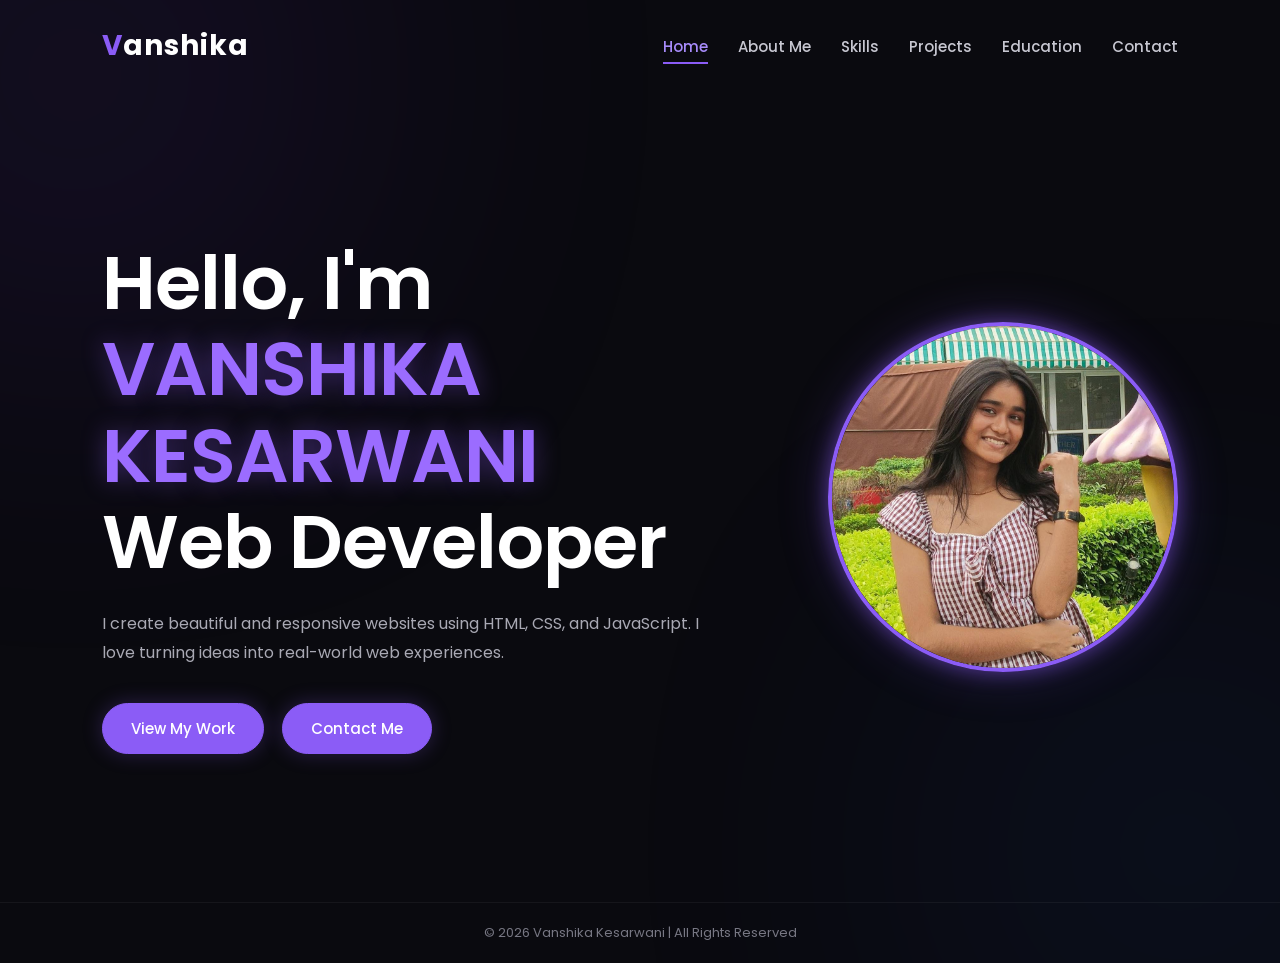
<file: index.html>
<!DOCTYPE html>
<html lang="en">

<head>
    <meta charset="UTF-8">
    <meta name="viewport" content="width=device-width, initial-scale=1.0">
    <title>Vanshika Kesarwani | Web Developer</title>
    <link rel="stylesheet" href="style.css">
</head>

<body>

    <header>
        <h2 class="logo">Vanshika</h2>

        <nav class="navbar" aria-label="Main navigation">
            <ul class="nav-links">
                <li><a href="index.html" class="active">Home</a></li>
                <li><a href="about.html">About Me</a></li>
                <li><a href="skill.html">Skills</a></li>
                <li><a href="project.html">Projects</a></li>
                <li><a href="education.html">Education</a></li>
                <li><a href="contact.html">Contact</a></li>
            </ul>
        </nav>
    </header>

    <main>
        <section class="hero">

            <h1>
                Hello, I'm<br>
                <span>VANSHIKA KESARWANI</span><br>
                Web Developer
            </h1>

            <p>
                I create beautiful and responsive websites using
                HTML, CSS, and JavaScript. I love turning ideas into
                real-world web experiences.
            </p>

            <div class="hero-buttons">
                <a href="project.html" class="btn">View My Work</a>
                <a href="contact.html" class="btn">Contact Me</a>
            </div>

            <!-- Add your image here -->
            <img src="image.jpeg" alt="Vanshika Kesarwani" class="profile"> 

        </section>
    </main>

    <footer>
        <p>© 2026 Vanshika Kesarwani | All Rights Reserved</p>
    </footer>

</body>

</html>
</file>
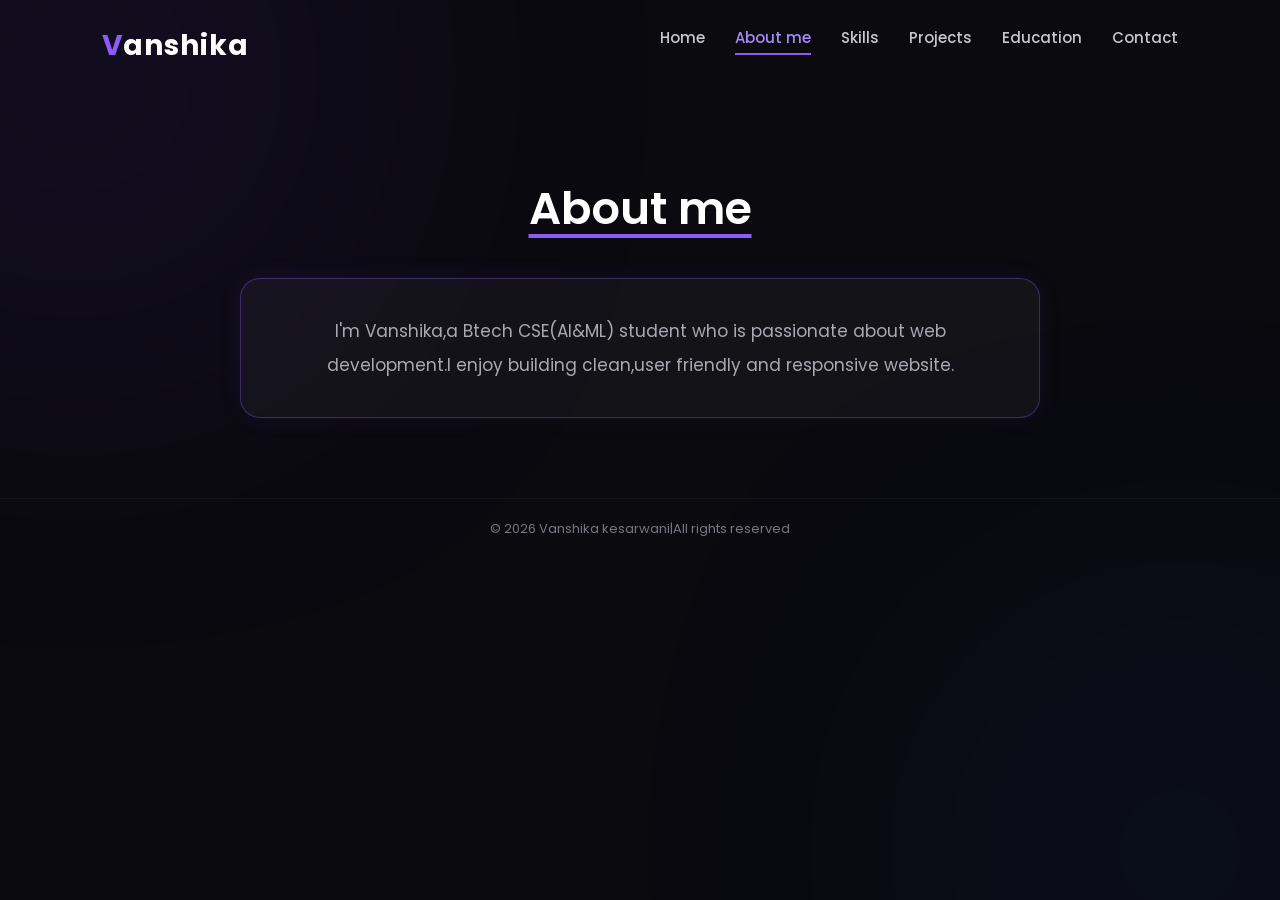
<file: about.html>
<!DOCTYPE html>
<html>
  <head>
   <meta name="viewport" content="width=device-width, initial-scale=1.0">
    <title>About</title>
    <link rel="stylesheet" href="about.css">
  </head>
  <body>
    <h2 class="logo">Vanshika</h2>
    <nav class="navbar">
      <ul class="nav-links">
        <li><a href="index.html">Home</a></li>
        <li><a href="about.html" class="active">About me</a></li>
        <li><a href="skill.html">Skills</a></li>
        <li><a href="project.html">Projects</a></li>
        <li><a href="education.html">Education</a></li>
        <li><a href="contact.html">Contact</a></li>
      </ul>
    </nav>
    <h1>
      <u>About me</u></h1>
    <p>I'm Vanshika,a Btech CSE(AI&ML) student who is passionate about web development.I enjoy building clean,user friendly and responsive website.</p>
  
  <footer>
      <p>© 2026 Vanshika kesarwani|All rights reserved </p>
    </footer>
    </body>
  </html>
</file>
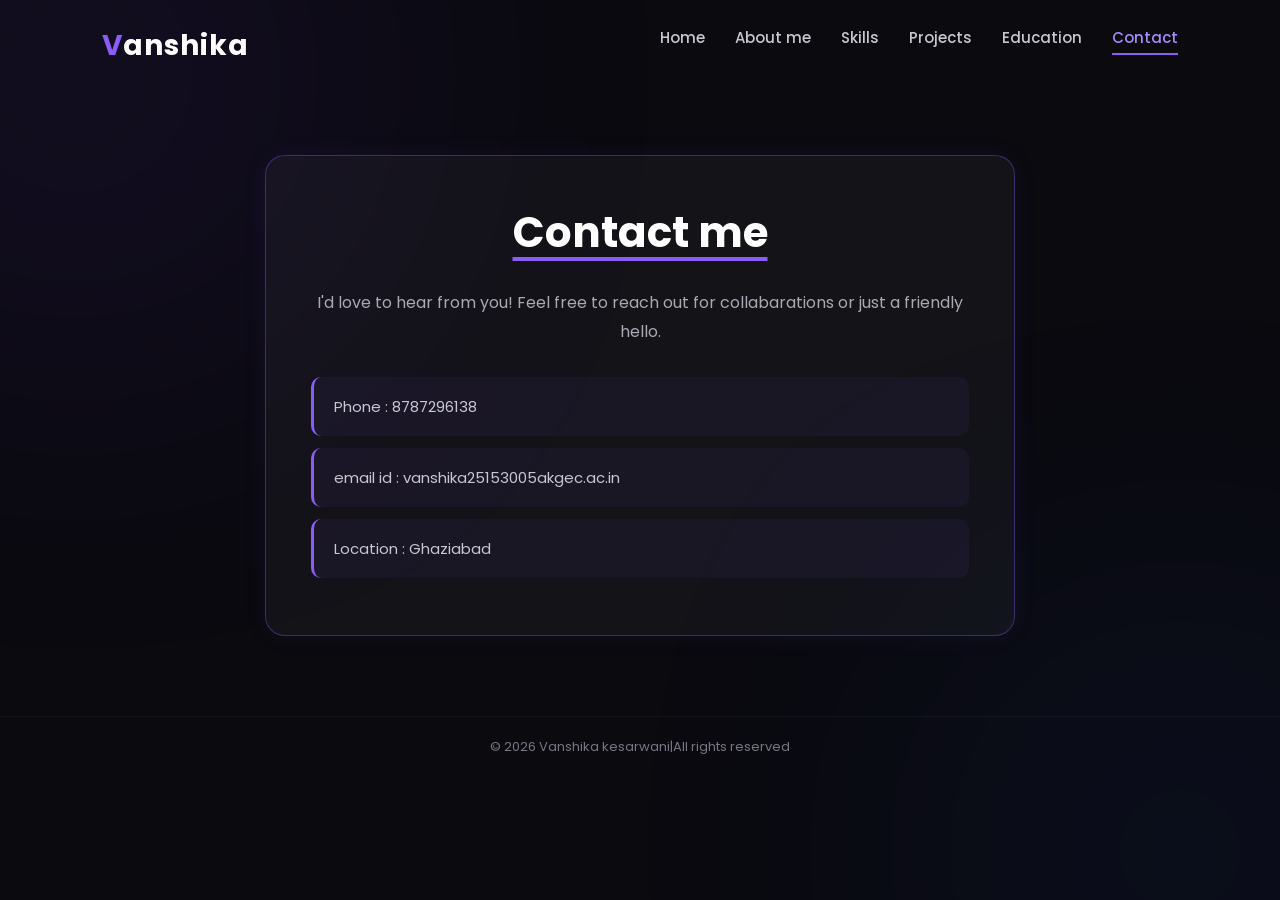
<file: contact.html>
<DOCTYPE html>
<html>
  <head>
    <meta name="viewport" content="width=device-width, initial-scale=1.0">
    <title>About</title>
    <link rel="stylesheet" href="contact.css">
  </head>
  <body>
    <h2 class="logo">Vanshika</h2>
    <nav class="navbar">
      <ul class="nav-links">
        <li><a href="index.html">Home</a></li>
        <li><a href="about.html">About me</a></li>
        <li><a href="skill.html">Skills</a></li>
        <li><a href="project.html">Projects</a></li>
        <li><a href="education.html">Education</a></li>
        <li><a href="contact.html"class="active">Contact</a></li>
      </ul>
    </nav>
    <main class="contact-content">
    <h1><u>Contact me</u></h1>
    <p>I'd love to hear from you! Feel free to reach out for collabarations or just a friendly hello.  </p>
    <ul>
      <li>Phone : 8787296138</li>
      <li>email id : vanshika25153005akgec.ac.in</li>
      <li>Location : Ghaziabad</li>
      
    </ul>
    </main>
    
  <footer>
      <p>© 2026 Vanshika kesarwani|All rights reserved </p>
    </footer>
    
  </body>
  
</html>
</file>
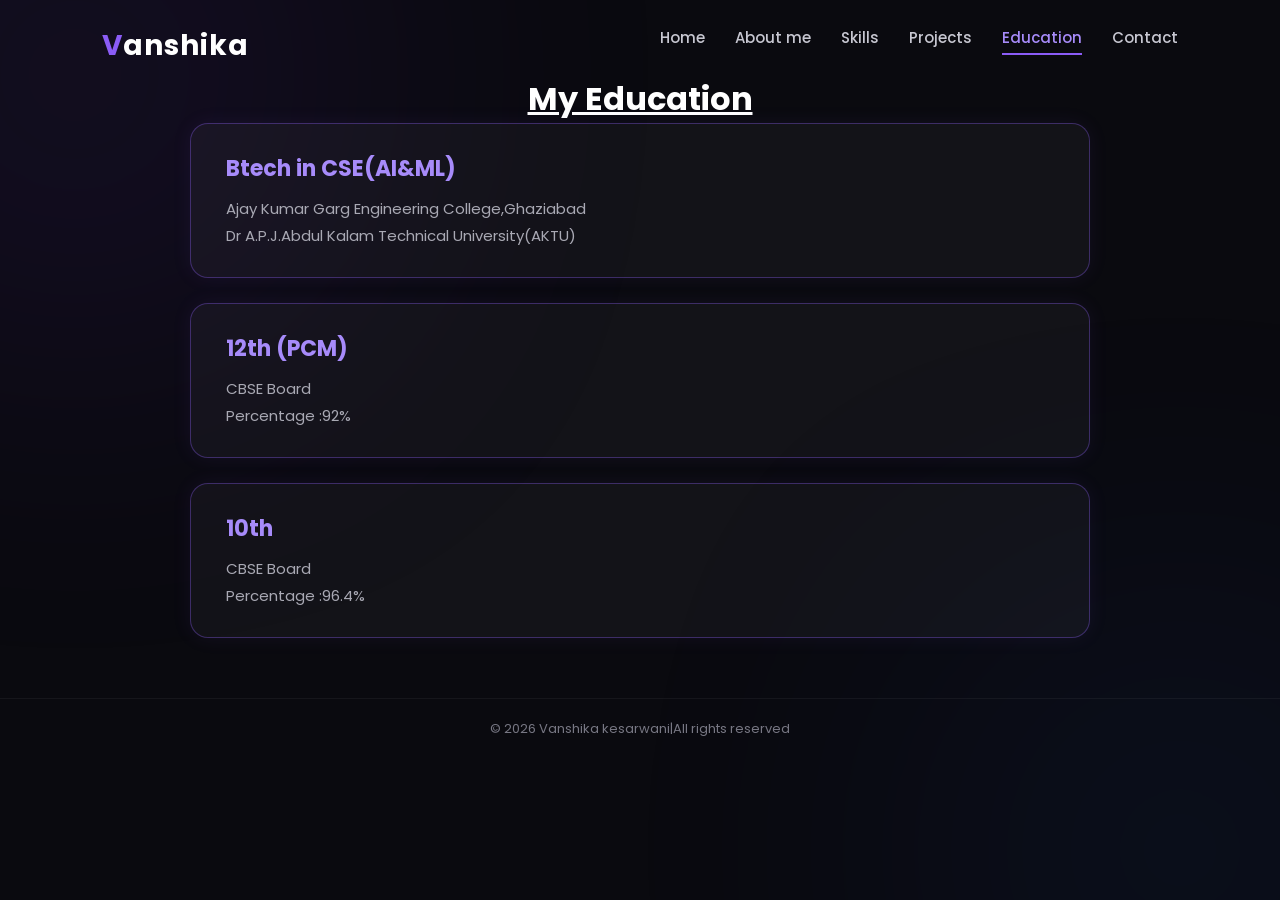
<file: education.html>
<DOCTYPE html>

    <head>
        <title>Education</title>
        <meta name="viewport" content="width=device-width, initial-scale=1.0">

        <link rel="stylesheet" href="education.css">
    </head>

    <body>
        <h2 class="logo">Vanshika</h2>
        <nav class="navbar">
            <ul class="nav-links">
                <li><a href="index.html">Home</a></li>
                <li><a href="about.html">About me</a></li>
                <li><a href="skill.html">Skills</a></li>
                <li><a href="project.html">Projects</a></li>
                <li><a href="education.html" class="active">Education</a></li>
                <li><a href="contact.html">Contact</a></li>
            </ul>
        </nav>
        <h1 class="education"><u>My Education</u></h1>
        <div class="edu">
            <div>
                <h2>Btech in CSE(AI&ML)</h2>
                <p>Ajay Kumar Garg Engineering College,Ghaziabad<br>Dr A.P.J.Abdul Kalam Technical University(AKTU)</p>
            </div>
            <div>
                <h2>12th (PCM)</h2>
                <p>CBSE Board <br>Percentage :92%</p>
            </div>
            <div>
                <h2>10th</h2>
                <p>CBSE Board<br>Percentage :96.4%</p>
            </div>
        </div>

        <footer>
            <p>© 2026 Vanshika kesarwani|All rights reserved </p>
        </footer>
    </body>

</html>
</file>
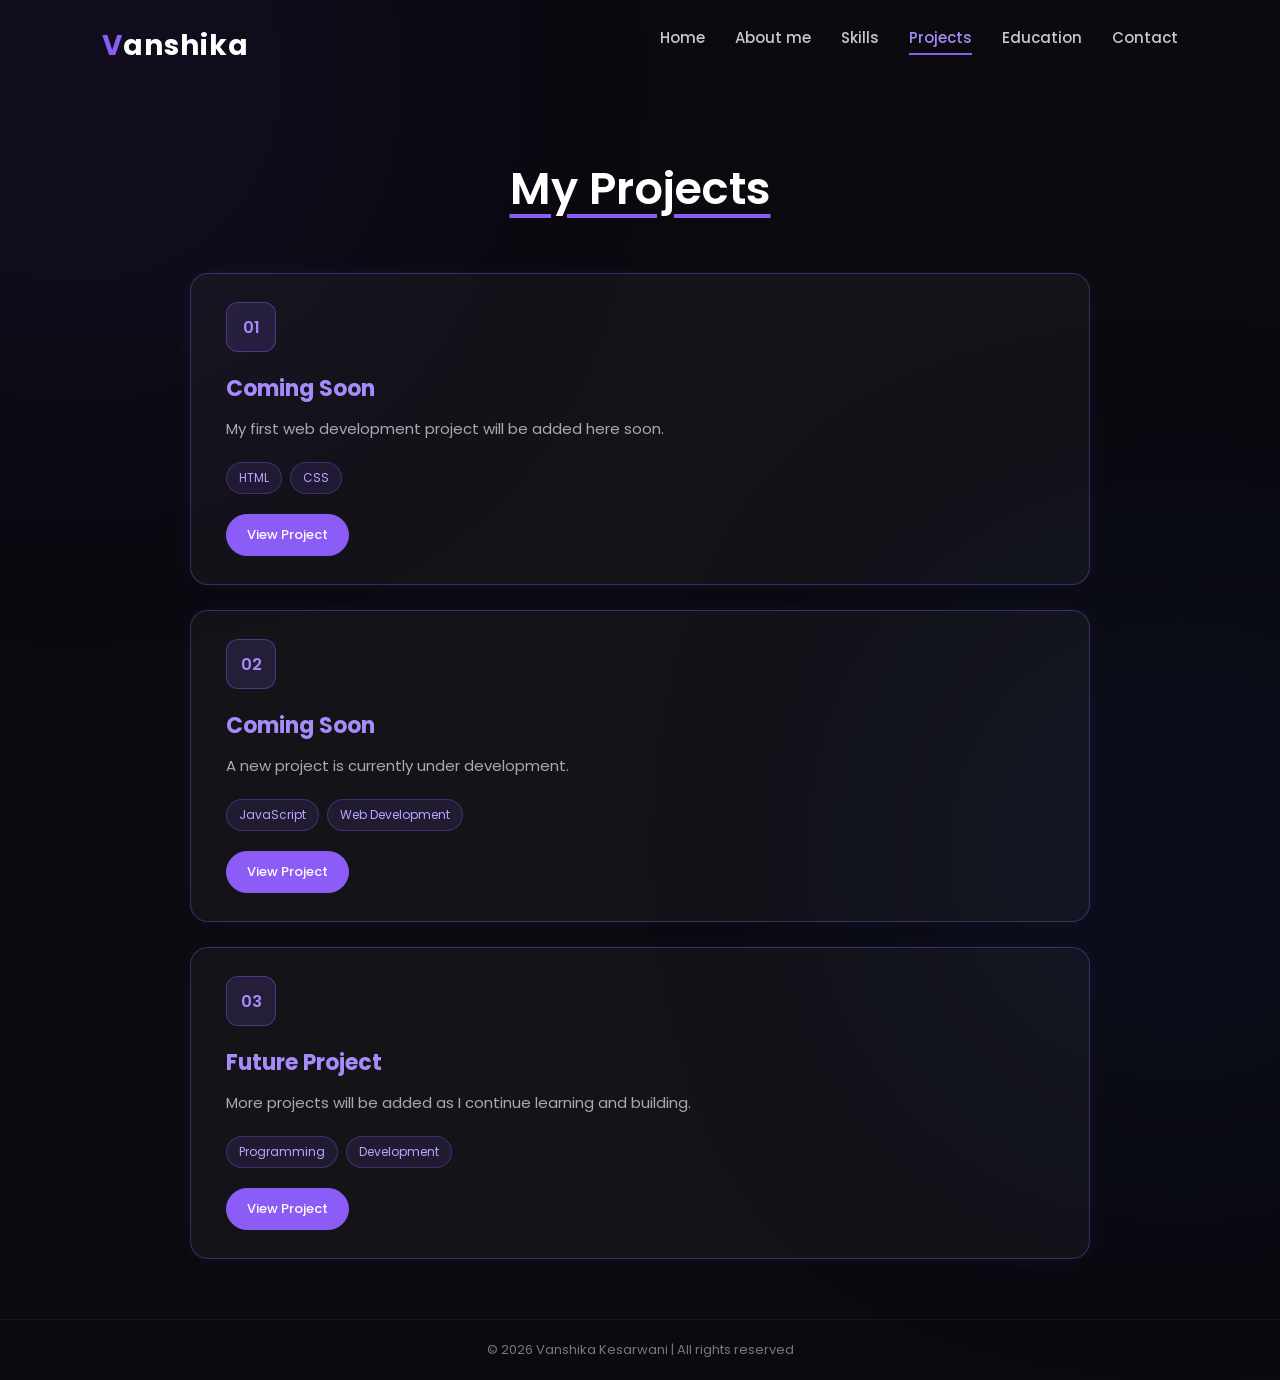
<file: project.html>
<!DOCTYPE html>
<html>
<head>
    <title>Projects</title>
    <link rel="stylesheet" href="project.css">
</head>

<body>

    <h2 class="logo">Vanshika</h2>

    <nav class="navbar">
        <ul class="nav-links">
            <li><a href="index.html">Home</a></li>
            <li><a href="about.html">About me</a></li>
            <li><a href="skill.html">Skills</a></li>
            <li><a href="project.html" class="active">Projects</a></li>
            <li><a href="education.html">Education</a></li>
            <li><a href="contact.html">Contact</a></li>
        </ul>
    </nav>

    <h1><u>My Projects</u></h1>

    <div class="projects">

        <div class="project-card">

            <div class="project-icon">01</div>

            <h2>Coming Soon</h2>

            <p>
                My first web development project will be added here soon.
            </p>

            <div class="project-tags">
                <span>HTML</span>
                <span>CSS</span>
            </div>

            <a href="#" class="project-btn">View Project</a>

        </div>


        <div class="project-card">

            <div class="project-icon">02</div>

            <h2>Coming Soon</h2>

            <p>
                A new project is currently under development.
            </p>

            <div class="project-tags">
                <span>JavaScript</span>
                <span>Web Development</span>
            </div>

            <a href="#" class="project-btn">View Project</a>

        </div>


        <div class="project-card">

            <div class="project-icon">03</div>

            <h2>Future Project</h2>

            <p>
                More projects will be added as I continue learning and building.
            </p>

            <div class="project-tags">
                <span>Programming</span>
                <span>Development</span>
            </div>

            <a href="#" class="project-btn">View Project</a>

        </div>

    </div>

    <footer>
        <p>© 2026 Vanshika Kesarwani | All rights reserved</p>
    </footer>

</body>
</html>
</file>
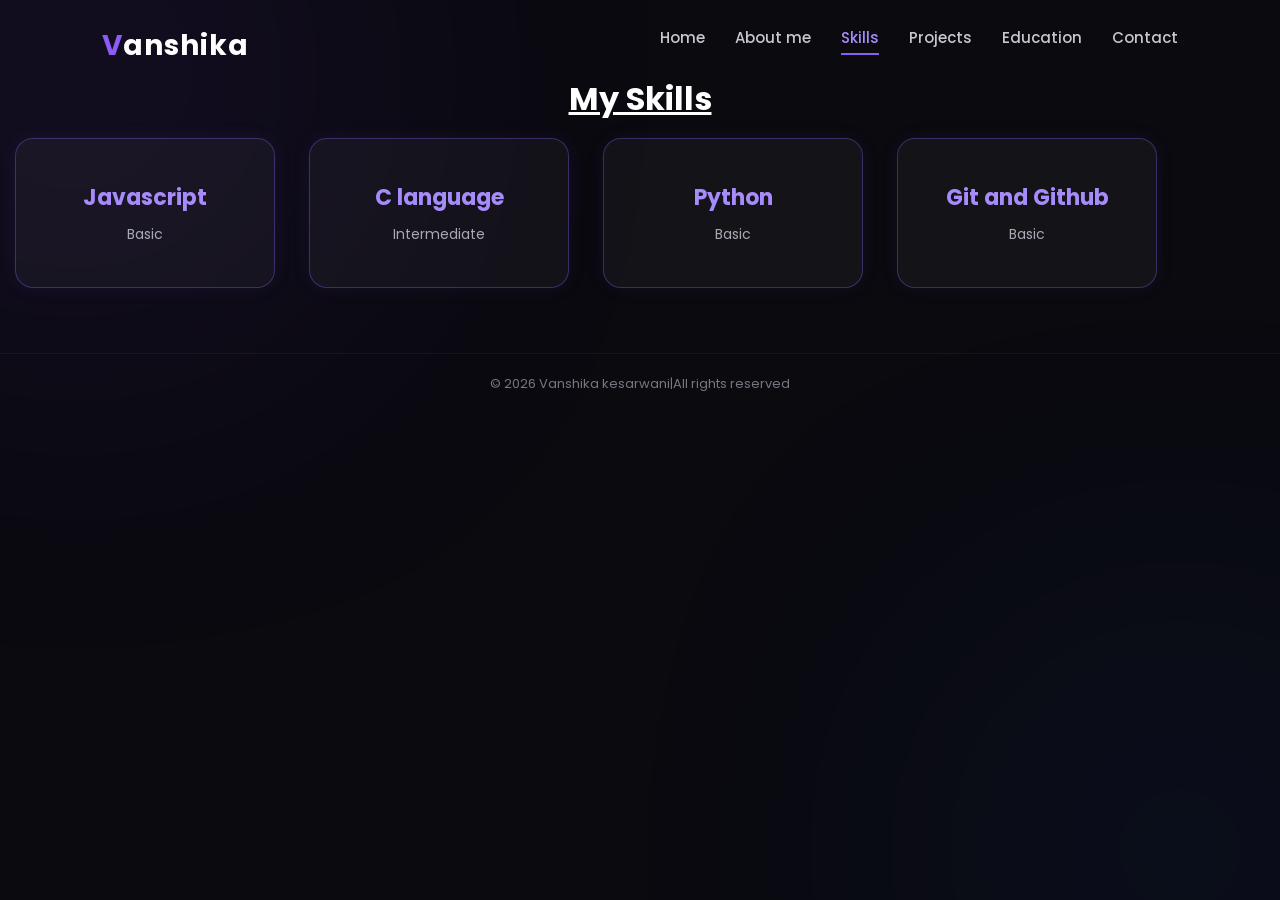
<file: skill.html>
<DOCTYPE html>
    <html>

    <head>
        <title>Skills</title>
        <link rel="stylesheet" href="skill.css">
    </head>

    <body>
        <h2 class="logo">Vanshika</h2>
        <nav class="navbar">
            <ul class="nav-links">
                <li><a href="index.html">Home</a></li>
                <li><a href="about.html">About me</a></li>
                <li><a href="skill.html" class="active">Skills</a></li>
                <li><a href="project.html">Projects</a></li>
                <li><a href="education.html">Education</a></li>
                <li><a href="contact.html">Contact</a></li>
            </ul>
        </nav>
            <h1 class="skill"><u>My Skills</u></h1>
            <div class="cards">
            <div class="card">
                <h2>HTML</h2>
                <p>Experienced</p>
            </div>
            <div class="card"></div>
                <h2>CSS</h2>
                <p>Experienced</p>
            </div>
            <div class="card">
                <h2>Javascript</h2>
                <p>Basic</p>
            </div>
            <div class="card">
                <h2>C language</h2>
                <p>Intermediate</p>
            </div>
            <div class="card">
                <h2>Python</h2>
                <p>Basic </p>
            </div>
            <div class="card">
                <h2>Git and Github</h2>
                <p>Basic</p>
            </div>
            </div>
    </body>
    <footer>
        <p>© 2026 Vanshika kesarwani|All rights reserved </p>
    </footer>

</html>
</file>
<file: style.css>
/* ================================
   Google Font
================================ */
@import url('https://fonts.googleapis.com/css2?family=Poppins:wght@300;400;500;600;700&display=swap');


/* ================================
   Global Styles
================================ */
* {
    margin: 0;
    padding: 0;
    box-sizing: border-box;
    scroll-behavior: smooth;
}

body {
    font-family: 'Poppins', sans-serif;
    background: #0a0a0f;
    color: #ffffff;
    min-height: 100vh;
    overflow-x: hidden;
}


/* ================================
   Background Glow
================================ */
body::before {
    content: "";
    position: fixed;
    width: 450px;
    height: 450px;
    background: #7c3aed;
    border-radius: 50%;
    filter: blur(180px);
    opacity: 0.18;
    top: -150px;
    left: -150px;
    z-index: -1;
}

body::after {
    content: "";
    position: fixed;
    width: 400px;
    height: 400px;
    background: #2563eb;
    border-radius: 50%;
    filter: blur(180px);
    opacity: 0.15;
    bottom: -150px;
    right: -100px;
    z-index: -1;
}


/* ================================
   Header
================================ */
header {
    width: 100%;
    display: flex;
    justify-content: space-between;
    align-items: center;
    padding: 25px 8%;
    position: relative;
    z-index: 10;
}


/* ================================
   Logo
================================ */
.logo {
    font-size: 28px;
    font-weight: 700;
    color: #ffffff;
    letter-spacing: 1px;
}

.logo::first-letter {
    color: #8b5cf6;
}


/* ================================
   Navigation
================================ */
.navbar {
    display: flex;
    align-items: center;
}

.nav-links {
    display: flex;
    list-style: none;
    gap: 30px;
}

.nav-links li a {
    text-decoration: none;
    color: #c7c7d1;
    font-size: 15px;
    font-weight: 500;
    transition: 0.3s ease;
    position: relative;
}

.nav-links li a:hover,
.nav-links li a.active {
    color: #a78bfa;
}


/* Underline animation */
.nav-links li a::after {
    content: "";
    position: absolute;
    width: 0;
    height: 2px;
    background: #8b5cf6;
    left: 0;
    bottom: -7px;
    transition: 0.3s ease;
}

.nav-links li a:hover::after,
.nav-links li a.active::after {
    width: 100%;
}


/* ================================
   Hero Section
================================ */
.hero {
    min-height: calc(100vh - 90px);
    padding: 60px 8%;
    display: flex;
    flex-direction: column;
    justify-content: center;
    align-items: flex-start;
    position: relative;
}


/* ================================
   Hero Heading
================================ */
.hero h1 {
    font-size: clamp(42px, 6vw, 75px);
    line-height: 1.15;
    font-weight: 600;
    letter-spacing: -1px;
    max-width: 750px;
}

.hero h1 span {
    color: #9b6cff;
    text-shadow: 0 0 25px rgba(139, 92, 246, 0.4);
}


/* ================================
   Description
================================ */
.hero p {
    margin-top: 25px;
    max-width: 600px;
    color: #a9a9b4;
    font-size: 16px;
    line-height: 1.8;
}


/* ================================
   Buttons
================================ */
.hero-buttons {
    display: flex;
    gap: 18px;
    margin-top: 35px;
}

.btn {
    display: inline-block;
    padding: 13px 28px;
    border-radius: 30px;
    text-decoration: none;
    color: #ffffff;
    font-size: 15px;
    font-weight: 500;
    border: 1px solid #8b5cf6;
    background: #8b5cf6;
    box-shadow: 0 0 20px rgba(139, 92, 246, 0.25);
    transition: 0.3s ease;
}

.btn:hover {
    transform: translateY(-4px);
    background: transparent;
    color: #a78bfa;
    box-shadow: 0 0 30px rgba(139, 92, 246, 0.45);
}


/* ================================
   Profile Image
================================ */
.profile {
    position: absolute;
    right: 8%;
    top: 50%;
    transform: translateY(-50%);

    width: 350px;
    height: 350px;

    object-fit: cover;
    object-position: center;

    border-radius: 50%;

    border: 4px solid #8b5cf6;

    box-shadow:
        0 0 20px rgba(139, 92, 246, 0.5),
        0 0 50px rgba(139, 92, 246, 0.25);

    transition: 0.4s ease;
}


/* Image hover effect */
.profile:hover {
    transform: translateY(-50%) scale(1.05);

    box-shadow:
        0 0 30px rgba(139, 92, 246, 0.7),
        0 0 70px rgba(139, 92, 246, 0.35);
}


/* ================================
   Footer
================================ */
footer {
    text-align: center;
    padding: 20px;
    color: #777783;
    font-size: 13px;
    border-top: 1px solid rgba(255, 255, 255, 0.05);
}


/* ================================
   Responsive Design
================================ */
@media (max-width: 1000px) {

    header {
        padding: 22px 5%;
    }

    .nav-links {
        gap: 18px;
    }

    .hero {
        padding: 50px 5%;
    }

    .profile {
        width: 280px;
        height: 280px;
        right: 5%;
    }

    .hero h1 {
        font-size: 52px;
        max-width: 600px;
    }
}


/* ================================
   Mobile
================================ */
@media (max-width: 768px) {

    header {
        flex-direction: column;
        gap: 20px;
    }

    .nav-links {
        flex-wrap: wrap;
        justify-content: center;
        gap: 15px;
    }

    .hero {
        min-height: auto;
        padding: 50px 7%;
        text-align: center;
        align-items: center;
    }

    .hero h1 {
        font-size: 42px;
    }

    .hero p {
        font-size: 14px;
    }

    .hero-buttons {
        justify-content: center;
        flex-wrap: wrap;
    }

    .profile {
        position: relative;
        top: auto;
        right: auto;
        transform: none;

        width: 250px;
        height: 250px;

        margin-top: 50px;
        order: 5;
    }

    .profile:hover {
        transform: scale(1.05);
    }
}


/* ================================
   Small Mobile
================================ */
@media (max-width: 480px) {

    .logo {
        font-size: 24px;
    }

    .nav-links {
        gap: 10px;
    }

    .nav-links li a {
        font-size: 13px;
    }

    .hero h1 {
        font-size: 34px;
    }

    .hero p {
        font-size: 13px;
    }

    .btn {
        padding: 11px 22px;
        font-size: 14px;
    }

    .profile {
        width: 210px;
        height: 210px;
    }
}
</file>
<file: about.css>
/* ================================
   Google Font
================================ */
@import url('https://fonts.googleapis.com/css2?family=Poppins:wght@300;400;500;600;700&display=swap');


/* ================================
   Global Styles
================================ */
* {
    margin: 0;
    padding: 0;
    box-sizing: border-box;
    scroll-behavior: smooth;
}

body {
    font-family: 'Poppins', sans-serif;
    background: #0a0a0f;
    color: #ffffff;
    min-height: 100vh;
    overflow-x: hidden;
}


/* ================================
   Background Glow
================================ */
body::before {
    content: "";
    position: fixed;
    width: 450px;
    height: 450px;
    background: #7c3aed;
    border-radius: 50%;
    filter: blur(180px);
    opacity: 0.18;
    top: -150px;
    left: -150px;
    z-index: -1;
}

body::after {
    content: "";
    position: fixed;
    width: 400px;
    height: 400px;
    background: #2563eb;
    border-radius: 50%;
    filter: blur(180px);
    opacity: 0.15;
    bottom: -150px;
    right: -100px;
    z-index: -1;
}


/* ================================
   Logo
================================ */
.logo {
    font-size: 28px;
    font-weight: 700;
    color: #ffffff;
    letter-spacing: 1px;
    position: absolute;
    top: 25px;
    left: 8%;
}

.logo::first-letter {
    color: #8b5cf6;
}


/* ================================
   Navigation
================================ */
.navbar {
    display: flex;
    justify-content: flex-end;
    align-items: center;
    padding: 25px 8%;
}

.nav-links {
    display: flex;
    list-style: none;
    gap: 30px;
}

.nav-links li a {
    text-decoration: none;
    color: #c7c7d1;
    font-size: 15px;
    font-weight: 500;
    transition: 0.3s ease;
    position: relative;
}

.nav-links li a:hover,
.nav-links li a.active {
    color: #a78bfa;
}

.nav-links li a::after {
    content: "";
    position: absolute;
    width: 0;
    height: 2px;
    background: #8b5cf6;
    left: 0;
    bottom: -7px;
    transition: 0.3s ease;
}

.nav-links li a:hover::after,
.nav-links li a.active::after {
    width: 100%;
}


/* ================================
   About Content
================================ */
body > h1 {
    text-align: center;
    font-size: 45px;
    margin-top: 100px;
    margin-bottom: 35px;
    font-weight: 600;
}

body > h1 u {
    text-decoration-color: #8b5cf6;
    text-underline-offset: 10px;
}

body > p {
    width: 75%;
    max-width: 800px;
    margin: auto;
    padding: 35px;

    text-align: center;
    color: #a9a9b4;
    font-size: 17px;
    line-height: 2;

    background: rgba(255, 255, 255, 0.04);
    border: 1px solid rgba(139, 92, 246, 0.35);
    border-radius: 20px;

    box-shadow: 0 0 25px rgba(139, 92, 246, 0.08);
    transition: 0.3s ease;
}

body > p:hover {
    border-color: #8b5cf6;
    box-shadow:
        0 0 25px rgba(139, 92, 246, 0.25),
        0 0 50px rgba(139, 92, 246, 0.12);
}


/* ================================
   Footer
================================ */
footer {
    text-align: center;
    padding: 20px;
    margin-top: 80px;
    color: #777783;
    font-size: 13px;
    border-top: 1px solid rgba(255, 255, 255, 0.05);
}


/* ================================
   Responsive
================================ */
@media (max-width: 1000px) {

    .logo {
        left: 5%;
    }

    .navbar {
        padding: 22px 5%;
    }

    .nav-links {
        gap: 18px;
    }
}

@media (max-width: 768px) {

    .logo {
        position: relative;
        top: auto;
        left: auto;
        text-align: center;
        margin-top: 20px;
    }

    .navbar {
        justify-content: center;
        padding: 20px 5%;
    }

    .nav-links {
        flex-wrap: wrap;
        justify-content: center;
        gap: 15px;
    }

    body > h1 {
        font-size: 38px;
        margin-top: 50px;
    }

    body > p {
        width: 88%;
        padding: 25px;
        font-size: 15px;
    }
}

@media (max-width: 480px) {

    .nav-links {
        gap: 10px;
    }

    .nav-links li a {
        font-size: 13px;
    }

    body > h1 {
        font-size: 32px;
    }

    body > p {
        width: 90%;
        font-size: 13px;
    }
}
</file>
<file: contact.css>
/* ================================
   Google Font
================================ */
@import url('https://fonts.googleapis.com/css2?family=Poppins:wght@300;400;500;600;700&display=swap');


/* ================================
   Global Styles
================================ */
* {
    margin: 0;
    padding: 0;
    box-sizing: border-box;
    scroll-behavior: smooth;
}

body {
    font-family: 'Poppins', sans-serif;
    background: #0a0a0f;
    color: #ffffff;
    min-height: 100vh;
    overflow-x: hidden;
}


/* ================================
   Background Glow
================================ */
body::before {
    content: "";
    position: fixed;
    width: 450px;
    height: 450px;
    background: #7c3aed;
    border-radius: 50%;
    filter: blur(180px);
    opacity: 0.18;
    top: -150px;
    left: -150px;
    z-index: -1;
}

body::after {
    content: "";
    position: fixed;
    width: 400px;
    height: 400px;
    background: #2563eb;
    border-radius: 50%;
    filter: blur(180px);
    opacity: 0.15;
    bottom: -150px;
    right: -100px;
    z-index: -1;
}


/* ================================
   Logo
================================ */
.logo {
    font-size: 28px;
    font-weight: 700;
    color: #ffffff;
    letter-spacing: 1px;
    position: absolute;
    top: 25px;
    left: 8%;
}

.logo::first-letter {
    color: #8b5cf6;
}


/* ================================
   Navigation
================================ */
.navbar {
    display: flex;
    justify-content: flex-end;
    align-items: center;
    padding: 25px 8%;
}

.nav-links {
    display: flex;
    list-style: none;
    gap: 30px;
}

.nav-links li a {
    text-decoration: none;
    color: #c7c7d1;
    font-size: 15px;
    font-weight: 500;
    transition: 0.3s ease;
    position: relative;
}

.nav-links li a:hover,
.nav-links li a.active {
    color: #a78bfa;
}

.nav-links li a::after {
    content: "";
    position: absolute;
    width: 0;
    height: 2px;
    background: #8b5cf6;
    left: 0;
    bottom: -7px;
    transition: 0.3s ease;
}

.nav-links li a:hover::after,
.nav-links li a.active::after {
    width: 100%;
}


/* ================================
   Contact Content
================================ */
.contact-content {
    width: 75%;
    max-width: 750px;
    margin: 80px auto;

    padding: 45px;

    background: rgba(255, 255, 255, 0.04);
    border: 1px solid rgba(139, 92, 246, 0.35);
    border-radius: 20px;

    box-shadow: 0 0 25px rgba(139, 92, 246, 0.08);
    transition: 0.3s ease;
}

.contact-content:hover {
    border-color: #8b5cf6;
    box-shadow:
        0 0 25px rgba(139, 92, 246, 0.25),
        0 0 50px rgba(139, 92, 246, 0.12);
}


/* ================================
   Heading
================================ */
.contact-content h1 {
    text-align: center;
    font-size: 42px;
    margin-bottom: 25px;
}

.contact-content h1 u {
    text-decoration-color: #8b5cf6;
    text-underline-offset: 10px;
}


/* ================================
   Description
================================ */
.contact-content > p {
    text-align: center;
    color: #a9a9b4;
    font-size: 16px;
    line-height: 1.8;
    margin-bottom: 30px;
}


/* ================================
   Contact Details
================================ */
.contact-content ul {
    list-style: none;
}

.contact-content li {
    padding: 18px 20px;
    margin: 12px 0;

    color: #c7c7d1;
    font-size: 15px;

    background: rgba(139, 92, 246, 0.06);
    border-left: 3px solid #8b5cf6;
    border-radius: 10px;

    transition: 0.3s ease;
}

.contact-content li:hover {
    transform: translateX(7px);
    background: rgba(139, 92, 246, 0.12);
    color: #ffffff;
}


/* ================================
   Footer
================================ */
footer {
    text-align: center;
    padding: 20px;
    margin-top: 60px;
    color: #777783;
    font-size: 13px;
    border-top: 1px solid rgba(255, 255, 255, 0.05);
}


/* ================================
   Responsive
================================ */
@media (max-width: 1000px) {

    .logo {
        left: 5%;
    }

    .navbar {
        padding: 22px 5%;
    }

    .nav-links {
        gap: 18px;
    }
}

@media (max-width: 768px) {

    .logo {
        position: relative;
        top: auto;
        left: auto;
        text-align: center;
        margin-top: 20px;
    }

    .navbar {
        justify-content: center;
        padding: 20px 5%;
    }

    .nav-links {
        flex-wrap: wrap;
        justify-content: center;
        gap: 15px;
    }

    .contact-content {
        width: 88%;
        padding: 30px 22px;
        margin-top: 50px;
    }

    .contact-content h1 {
        font-size: 36px;
    }
}

@media (max-width: 480px) {

    .nav-links {
        gap: 10px;
    }

    .nav-links li a {
        font-size: 13px;
    }

    .contact-content {
        width: 92%;
    }

    .contact-content h1 {
        font-size: 30px;
    }

    .contact-content > p,
    .contact-content li {
        font-size: 13px;
    }
}
</file>
<file: education.css>
/* ================================
   Google Font
================================ */
@import url('https://fonts.googleapis.com/css2?family=Poppins:wght@300;400;500;600;700&display=swap');


/* ================================
   Global Styles
================================ */
* {
    margin: 0;
    padding: 0;
    box-sizing: border-box;
    scroll-behavior: smooth;
}

body {
    font-family: 'Poppins', sans-serif;
    background: #0a0a0f;
    color: #ffffff;
    min-height: 100vh;
    overflow-x: hidden;
}


/* ================================
   Background Glow
================================ */
body::before {
    content: "";
    position: fixed;
    width: 450px;
    height: 450px;
    background: #7c3aed;
    border-radius: 50%;
    filter: blur(180px);
    opacity: 0.18;
    top: -150px;
    left: -150px;
    z-index: -1;
}

body::after {
    content: "";
    position: fixed;
    width: 400px;
    height: 400px;
    background: #2563eb;
    border-radius: 50%;
    filter: blur(180px);
    opacity: 0.15;
    bottom: -150px;
    right: -100px;
    z-index: -1;
}


/* ================================
   Logo
================================ */
.logo {
    font-size: 28px;
    font-weight: 700;
    color: #ffffff;
    letter-spacing: 1px;
    position: absolute;
    top: 25px;
    left: 8%;
}

.logo::first-letter {
    color: #8b5cf6;
}


/* ================================
   Navigation
================================ */
.navbar {
    display: flex;
    justify-content: flex-end;
    align-items: center;
    padding: 25px 8%;
}

.nav-links {
    display: flex;
    list-style: none;
    gap: 30px;
}

.nav-links li a {
    text-decoration: none;
    color: #c7c7d1;
    font-size: 15px;
    font-weight: 500;
    transition: 0.3s ease;
    position: relative;
}

.nav-links li a:hover,
.nav-links li a.active {
    color: #a78bfa;
}

.nav-links li a::after {
    content: "";
    position: absolute;
    width: 0;
    height: 2px;
    background: #8b5cf6;
    left: 0;
    bottom: -7px;
    transition: 0.3s ease;
}

.nav-links li a:hover::after,
.nav-links li a.active::after {
    width: 100%;
}


/* ================================
   Main Heading
================================ */
body > h1 {
    text-align: center;
    font-size: 45px;
    margin-top: 80px;
    margin-bottom: 50px;
    font-weight: 600;
}

body > h1 u {
    text-decoration-color: #8b5cf6;
    text-underline-offset: 10px;
}
.education{
  text-align: center;
}
/* ================================
   Education Cards
================================ */
.edu {
    width: 85%;
    max-width: 900px;
    margin: auto;

    display: flex;
    flex-direction: column;
    gap: 25px;
}

.edu > div {
    padding: 28px 35px;

    background: rgba(255, 255, 255, 0.04);
    border: 1px solid rgba(139, 92, 246, 0.35);
    border-radius: 18px;

    box-shadow: 0 0 20px rgba(139, 92, 246, 0.08);
    transition: 0.3s ease;
}

.edu > div:hover {
    transform: translateX(8px);
    border-color: #8b5cf6;
    box-shadow:
        0 0 25px rgba(139, 92, 246, 0.25),
        0 0 50px rgba(139, 92, 246, 0.12);
}

.edu h2 {
    color: #a78bfa;
    font-size: 22px;
    margin-bottom: 10px;
}

.edu p {
    color: #a9a9b4;
    font-size: 15px;
    line-height: 1.8;
}


/* ================================
   Footer
================================ */
footer {
    text-align: center;
    padding: 20px;
    margin-top: 60px;
    color: #777783;
    font-size: 13px;
    border-top: 1px solid rgba(255, 255, 255, 0.05);
}


/* ================================
   Responsive
================================ */
@media (max-width: 1000px) {

    .logo {
        left: 5%;
    }

    .navbar {
        padding: 22px 5%;
    }

    .nav-links {
        gap: 18px;
    }
}

@media (max-width: 768px) {

    .logo {
        position: relative;
        top: auto;
        left: auto;
        text-align: center;
        margin-top: 20px;
    }

    .navbar {
        justify-content: center;
        padding: 20px 5%;
    }

    .nav-links {
        flex-wrap: wrap;
        justify-content: center;
        gap: 15px;
    }

    body > h1 {
        font-size: 38px;
        margin-top: 45px;
    }

    .edu {
        width: 88%;
    }

    .edu > div {
        padding: 23px;
    }
}

@media (max-width: 480px) {

    .nav-links {
        gap: 10px;
    }

    .nav-links li a {
        font-size: 13px;
    }

    body > h1 {
        font-size: 32px;
    }

    .edu h2 {
        font-size: 19px;
    }

    .edu p {
        font-size: 13px;
    }
}
</file>
<file: project.css>
/* ================================
   Google Font
================================ */
@import url('https://fonts.googleapis.com/css2?family=Poppins:wght@300;400;500;600;700&display=swap');


/* ================================
   Global Styles
================================ */
* {
    margin: 0;
    padding: 0;
    box-sizing: border-box;
    scroll-behavior: smooth;
}

body {
    font-family: 'Poppins', sans-serif;
    background: #0a0a0f;
    color: #ffffff;
    min-height: 100vh;
    overflow-x: hidden;
}


/* ================================
   Background Glow
================================ */
body::before {
    content: "";
    position: fixed;
    width: 450px;
    height: 450px;
    background: #7c3aed;
    border-radius: 50%;
    filter: blur(180px);
    opacity: 0.18;
    top: -150px;
    left: -150px;
    z-index: -1;
}

body::after {
    content: "";
    position: fixed;
    width: 400px;
    height: 400px;
    background: #2563eb;
    border-radius: 50%;
    filter: blur(180px);
    opacity: 0.15;
    bottom: -150px;
    right: -100px;
    z-index: -1;
}


/* ================================
   Logo
================================ */
.logo {
    font-size: 28px;
    font-weight: 700;
    color: #ffffff;
    letter-spacing: 1px;

    position: absolute;
    top: 25px;
    left: 8%;
}

.logo::first-letter {
    color: #8b5cf6;
}


/* ================================
   Navigation
================================ */
.navbar {
    display: flex;
    justify-content: flex-end;
    align-items: center;

    padding: 25px 8%;
}

.nav-links {
    display: flex;
    list-style: none;
    gap: 30px;
}

.nav-links li a {
    text-decoration: none;
    color: #c7c7d1;
    font-size: 15px;
    font-weight: 500;

    transition: 0.3s ease;
    position: relative;
}

.nav-links li a:hover,
.nav-links li a.active {
    color: #a78bfa;
}


/* Underline Animation */
.nav-links li a::after {
    content: "";

    position: absolute;
    width: 0;
    height: 2px;

    background: #8b5cf6;

    left: 0;
    bottom: -7px;

    transition: 0.3s ease;
}

.nav-links li a:hover::after,
.nav-links li a.active::after {
    width: 100%;
}


/* ================================
   Projects Heading
================================ */
body > h1 {
    text-align: center;

    font-size: 45px;

    margin-top: 80px;
    margin-bottom: 50px;

    font-weight: 600;
}


/* EXACT SAME UNDERLINE AS EDUCATION */
body > h1 u {
    text-decoration-color: #8b5cf6;
    text-underline-offset: 10px;
}


/* ================================
   Projects Cards
================================ */
.projects {
    width: 85%;
    max-width: 900px;

    margin: auto;

    display: flex;
    flex-direction: column;

    gap: 25px;
}


/* ================================
   Project Card
================================ */
.project-card {
    padding: 28px 35px;

    background: rgba(255, 255, 255, 0.04);

    border: 1px solid rgba(139, 92, 246, 0.35);

    border-radius: 18px;

    box-shadow: 0 0 20px rgba(139, 92, 246, 0.08);

    transition: 0.3s ease;

    text-align: left;
}


/* Hover */
.project-card:hover {
    transform: translateX(8px);

    border-color: #8b5cf6;

    box-shadow:
        0 0 25px rgba(139, 92, 246, 0.25),
        0 0 50px rgba(139, 92, 246, 0.12);
}


/* ================================
   Project Number
================================ */
.project-icon {
    width: 50px;
    height: 50px;

    display: flex;
    align-items: center;
    justify-content: center;

    border-radius: 12px;

    background: rgba(139, 92, 246, 0.15);

    border: 1px solid rgba(139, 92, 246, 0.4);

    color: #a78bfa;

    font-size: 16px;
    font-weight: 600;

    margin-bottom: 20px;
}


/* ================================
   Project Title
================================ */
.project-card h2 {
    color: #a78bfa;

    font-size: 22px;

    margin-bottom: 10px;
}


/* ================================
   Project Description
================================ */
.project-card p {
    color: #a9a9b4;

    font-size: 15px;

    line-height: 1.8;

    margin-bottom: 20px;
}


/* ================================
   Project Tags
================================ */
.project-tags {
    display: flex;

    flex-wrap: wrap;

    gap: 8px;

    margin-bottom: 20px;
}

.project-tags span {
    padding: 6px 12px;

    border-radius: 20px;

    background: rgba(139, 92, 246, 0.12);

    border: 1px solid rgba(139, 92, 246, 0.3);

    color: #b9a5ff;

    font-size: 12px;
}


/* ================================
   Project Button
================================ */
.project-btn {
    display: inline-block;

    padding: 10px 20px;

    border-radius: 25px;

    text-decoration: none;

    color: #ffffff;

    font-size: 13px;
    font-weight: 500;

    background: #8b5cf6;

    border: 1px solid #8b5cf6;

    transition: 0.3s ease;
}

.project-btn:hover {
    background: transparent;

    color: #a78bfa;

    box-shadow: 0 0 20px rgba(139, 92, 246, 0.35);

    transform: translateY(-2px);
}


/* ================================
   Footer
================================ */
footer {
    text-align: center;

    padding: 20px;

    margin-top: 60px;

    color: #777783;

    font-size: 13px;

    border-top: 1px solid rgba(255, 255, 255, 0.05);
}


/* ================================
   Responsive - 1000px
================================ */
@media (max-width: 1000px) {

    .logo {
        left: 5%;
    }

    .navbar {
        padding: 22px 5%;
    }

    .nav-links {
        gap: 18px;
    }

    .projects {
        width: 90%;
    }
}


/* ================================
   Responsive - 768px
================================ */
@media (max-width: 768px) {

    .logo {
        position: relative;

        top: auto;
        left: auto;

        text-align: center;

        margin-top: 20px;
    }

    .navbar {
        justify-content: center;

        padding: 20px 5%;
    }

    .nav-links {
        flex-wrap: wrap;

        justify-content: center;

        gap: 15px;
    }

    body > h1 {
        font-size: 38px;

        margin-top: 45px;
    }

    .projects {
        width: 88%;
    }

    .project-card {
        padding: 23px;
    }
}


/* ================================
   Responsive - 480px
================================ */
@media (max-width: 480px) {

    .nav-links {
        gap: 10px;
    }

    .nav-links li a {
        font-size: 13px;
    }

    body > h1 {
        font-size: 32px;
    }

    .project-card h2 {
        font-size: 19px;
    }

    .project-card p {
        font-size: 13px;
    }
}
</file>
<file: skill.css>
/* ================================
   Google Font
================================ */
@import url('https://fonts.googleapis.com/css2?family=Poppins:wght@300;400;500;600;700&display=swap');


/* ================================
   Global Styles
================================ */
* {
    margin: 0;
    padding: 0;
    box-sizing: border-box;
    scroll-behavior: smooth;
}

body {
    font-family: 'Poppins', sans-serif;
    background: #0a0a0f;
    color: #ffffff;
    min-height: 100vh;
    overflow-x: hidden;
}


/* ================================
   Background Glow
================================ */
body::before {
    content: "";
    position: fixed;
    width: 450px;
    height: 450px;
    background: #7c3aed;
    border-radius: 50%;
    filter: blur(180px);
    opacity: 0.18;
    top: -150px;
    left: -150px;
    z-index: -1;
}

body::after {
    content: "";
    position: fixed;
    width: 400px;
    height: 400px;
    background: #2563eb;
    border-radius: 50%;
    filter: blur(180px);
    opacity: 0.15;
    bottom: -150px;
    right: -100px;
    z-index: -1;
}


/* ================================
   Logo
================================ */
.logo {
    font-size: 28px;
    font-weight: 700;
    color: #ffffff;
    letter-spacing: 1px;
    position: absolute;
    top: 25px;
    left: 8%;
}

.logo::first-letter {
    color: #8b5cf6;
}


/* ================================
   Navigation
================================ */
.navbar {
    display: flex;
    justify-content: flex-end;
    align-items: center;
    padding: 25px 8%;
}

.nav-links {
    display: flex;
    list-style: none;
    gap: 30px;
}

.nav-links li a {
    text-decoration: none;
    color: #c7c7d1;
    font-size: 15px;
    font-weight: 500;
    transition: 0.3s ease;
    position: relative;
}

.nav-links li a:hover,
.nav-links li a.active {
    color: #a78bfa;
}

.nav-links li a::after {
    content: "";
    position: absolute;
    width: 0;
    height: 2px;
    background: #8b5cf6;
    left: 0;
    bottom: -7px;
    transition: 0.3s ease;
}

.nav-links li a:hover::after,
.nav-links li a.active::after {
    width: 100%;
}


/* ================================
   Heading
================================ */
body > h1 {
    text-align: center;
    font-size: 45px;
    margin-top: 80px;
    margin-bottom: 45px;
    font-weight: 600;
}

body > h1 u {
    text-decoration-color: #8b5cf6;
    text-underline-offset: 10px;
    
}
.skill{
  text-align: center;
}

/* ================================
   Skill Cards
================================ */
.cards {
    display: none;
}

.card {
    width: 260px;
    min-height: 150px;
    padding: 30px 25px;
    margin: 15px;
    display: inline-flex;
    flex-direction: column;
    justify-content: center;
    align-items: center;

    background: rgba(255, 255, 255, 0.04);
    border: 1px solid rgba(139, 92, 246, 0.35);
    border-radius: 18px;

    box-shadow: 0 0 20px rgba(139, 92, 246, 0.08);
    transition: 0.3s ease;
}

.card:hover {
    transform: translateY(-8px);
    border-color: #8b5cf6;
    box-shadow:
        0 0 25px rgba(139, 92, 246, 0.25),
        0 0 50px rgba(139, 92, 246, 0.12);
}

.card h2 {
    color: #a78bfa;
    font-size: 22px;
    margin-bottom: 10px;
}

.card p {
    color: #a9a9b4;
    font-size: 14px;
}


/* ================================
   Footer
================================ */
footer {
    text-align: center;
    padding: 20px;
    margin-top: 50px;
    color: #777783;
    font-size: 13px;
    border-top: 1px solid rgba(255, 255, 255, 0.05);
}


/* ================================
   Responsive
================================ */
@media (max-width: 1000px) {

    .logo {
        left: 5%;
    }

    .navbar {
        padding: 22px 5%;
    }

    .nav-links {
        gap: 18px;
    }

    .card {
        width: 220px;
    }
}

@media (max-width: 768px) {

    .logo {
        position: relative;
        top: auto;
        left: auto;
        text-align: center;
        margin-top: 20px;
    }

    .navbar {
        justify-content: center;
        padding: 20px 5%;
    }

    .nav-links {
        flex-wrap: wrap;
        justify-content: center;
        gap: 15px;
    }

    body > h1 {
        font-size: 38px;
        margin-top: 45px;
    }

    .card {
        width: 80%;
        margin: 10px auto;
        display: flex;
    }
}

@media (max-width: 480px) {

    .nav-links {
        gap: 10px;
    }

    .nav-links li a {
        font-size: 13px;
    }

    body > h1 {
        font-size: 32px;
    }

    .card {
        width: 88%;
    }
}
</file>
